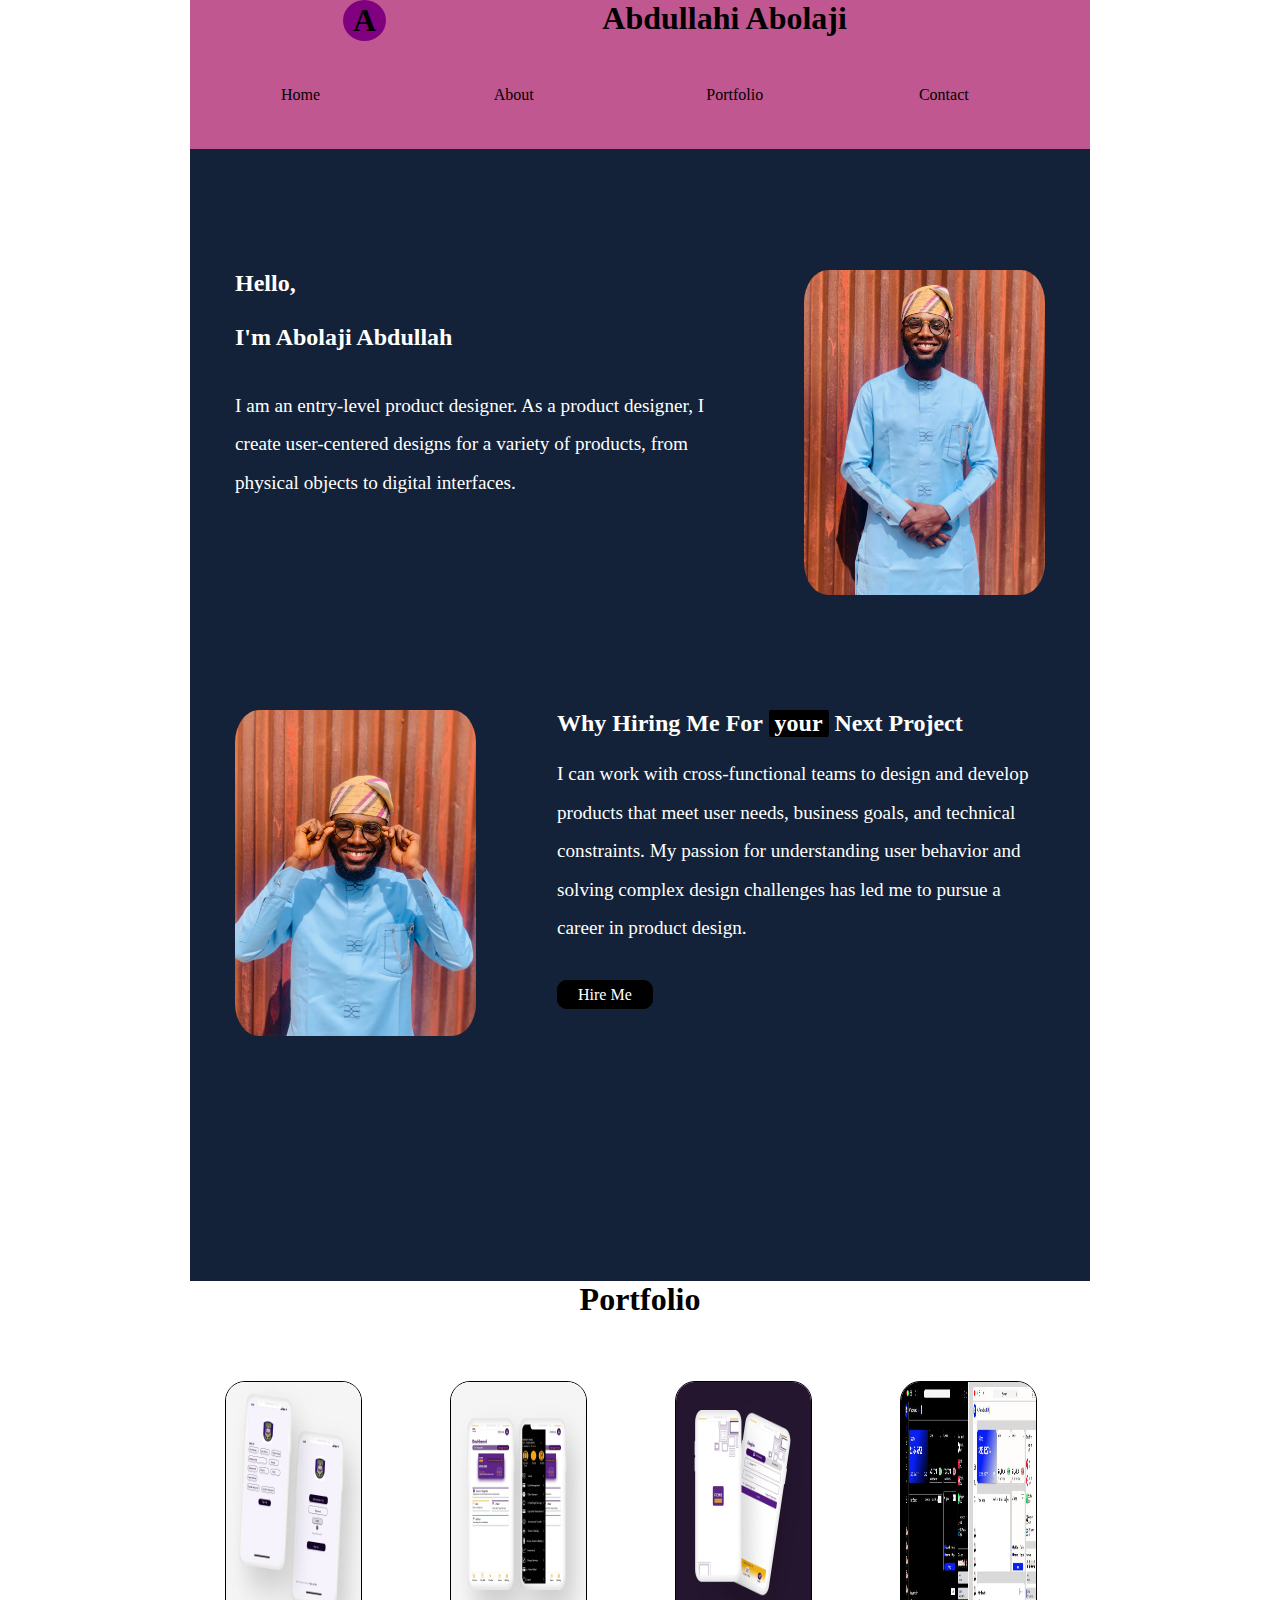
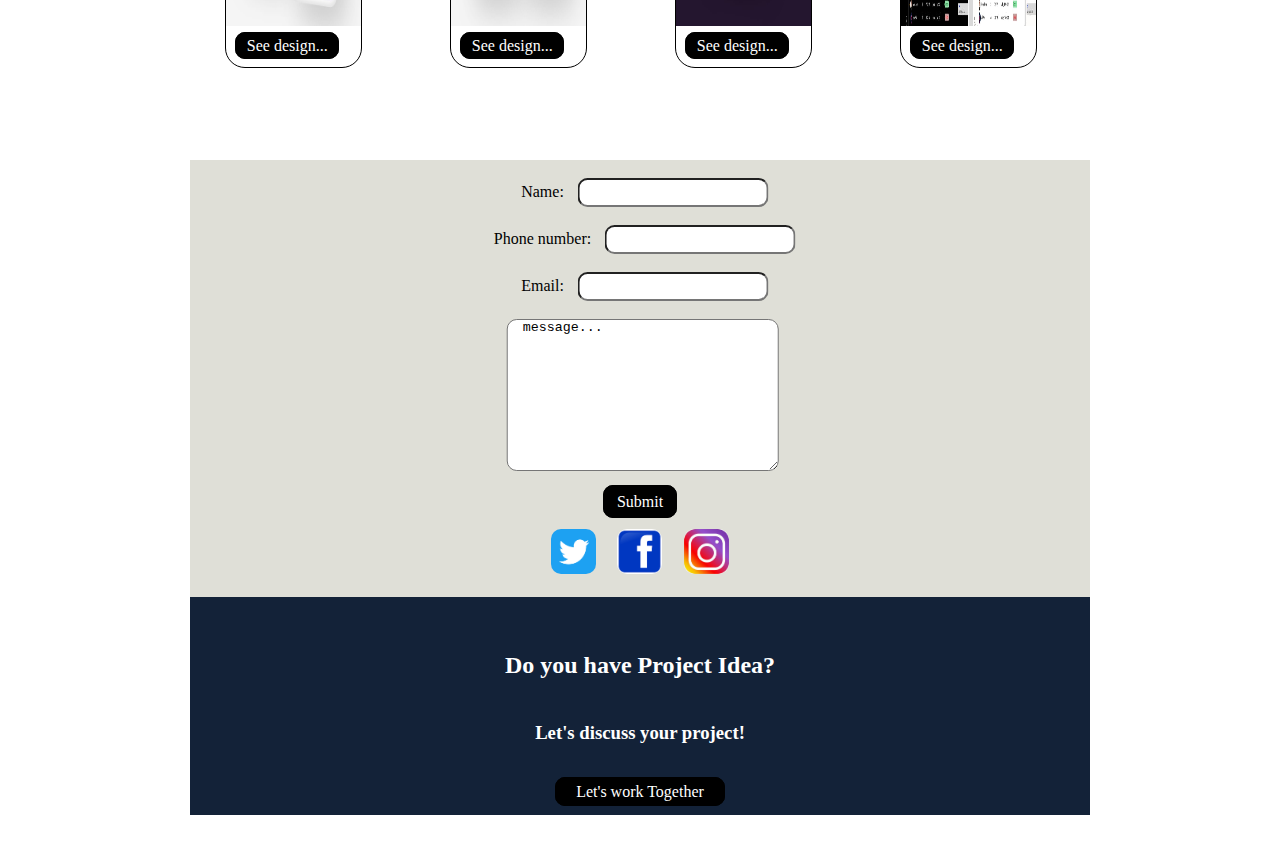
<file: index.html>
<!DOCTYPE html>
<html lang="en">

<head>
    <meta charset="UTF-8">
    <meta http-equiv="X-UA-Compatible" content="IE=edge">
    <meta name="viewport" content="width=device-width, initial-scale=1.0">
    <link rel="stylesheet" href="homepage.css">
    <title>Index</title>
</head>

<body>
    <div id="root">
        <div id="navbar">
            <span class="span">
                <h1 class="first-letter">A</h1>
                <h1 style="position: relative; right:10%;">
                    Abdullahi Abolaji
                </h1>
            </span>

            <div id="nav">
                <ul>
                    <li><a href="#navbar"> Home </a></li>
                    <li><a href="#about"> About </a></li>
                    <li><a href="#portfolio"> Portfolio </a></li>
                    <li><a href="#contact"> Contact </a></li>
                </ul>
            </div>
        </div>

        <div id="about">
            <div id="words">
                <h2>
                    Hello, <br> <br> I'm Abolaji Abdullah
                </h2> <br> <br>
                <p>
                    I am an entry-level product designer. As a product designer, I create user-centered designs for a
                    variety of products, from physical objects to digital interfaces.
                </p>
            </div>
            <div id="profile-img">
                <img src="images/profile-img.jpg" alt="">
            </div>
        </div>

        <div id="about2">
            <div id="profile-img2">
                <img src="images/profile-img2.jpg" alt="">
            </div>

            <div id="words">
                <h2>
                    Why Hiring Me For <span
                        style="background: rgb(0, 0, 0); color: #fff;padding: 6px;border-radius: 10px;">your</span> Next
                    Project
                </h2> <br>
                <p style="">
                    I can work with cross-functional teams
                    to design and develop products that meet user needs, business goals, and technical constraints. My
                    passion for understanding user behavior and solving complex design challenges has led me to pursue a
                    career in product design. <br> <br>
                </p>
                <span><a href=""> Hire Me</a></span>
            </div>
        </div>

        <div id="portfolio">
            <h1>Portfolio</h1> <br>

            <div id="portfolio-imgs">
                <div id="portfolio-img">
                    <img src="images/img1.jpg" alt="">
                    <h2>UI UX </h2> <br>
                    <span><a
                            href="https://www.behance.net/gallery/166124225/Onboarding-flow-of-a-University">
                            See design... </a></button>
                </div>
                <div id="portfolio-img">
                    <img src="images/img2.jpg" alt="">
                    <h2>UI UX </h2> <br>
                    <span><a href="https://www.behance.net/gallery/166124225/Onboarding-flow-of-a-University"> See
                            design... </a></button>
                </div>
                <div id="portfolio-img">
                    <img src="images/img3.jpg" alt="">
                    <h2>UI UX </h2> <br>
                    <span><a href="https://www.behance.net/gallery/166124225/Onboarding-flow-of-a-University"> See
                            design... </a></button>
                </div>
                <div id="portfolio-img">
                    <img src="images/img4.jpg" alt="">
                    <h2>UI UX </h2> <br>
                    <span><a href="https://www.behance.net/gallery/166124225/Onboarding-flow-of-a-University"> See
                            design... </a></button>
                </div>
            </div>
        </div>

        <div id="contact"> <br>
            <label for=""> Name:
                <input id="name" type="text" name="name">
            </label> <br> <br>
            <label for=""> Phone number:
                <input id="number" type="number" name="">
            </label> <br> <br>
            <label for=""> Email:
                <input id="" type="text" name="email">
            </label> <br> <br>
            <textarea name="" id="" cols="30" rows="10">message...</textarea> <br> <br>
            <span><a href="" id="submit">Submit</a></span> <br><br>


            <div id="contact-me">
                <a href="https://twitter.com/The_Asquare?t=Fv4G2hlRVItSI7U2lT0NGg&s=09"><img src="images/logo1.png"
                        alt=""></a>
                <a href="https://www.facebook.com/abolaji.abdullahi.7?mibextid=ZbWKwL"><img src="images/logo3.png"
                        alt=""></a>
                <a href="https://instagram.com/abolaji_abdul?igshid=ZDdkNTZiNTM="><img src="images/logo-2.jpeg"
                        alt=""></a>
            </div> <br>

        </div> <br>

        <div id="footer"> <br>
            <h2>Do you have Project Idea?</h2> <br>
            <h3> Let's discuss your project!</h3> <br>
            <!-- <p> There are many variations of passages of Lorem Ipsum available,
            but the majority have suffered alteration.</p> <br> <br> -->
            <span><a href="#contact" target="blank">Let's work Together</a></span>


        </div>

    </div> <br><br>
    </div>
</body>

</html>
</file>
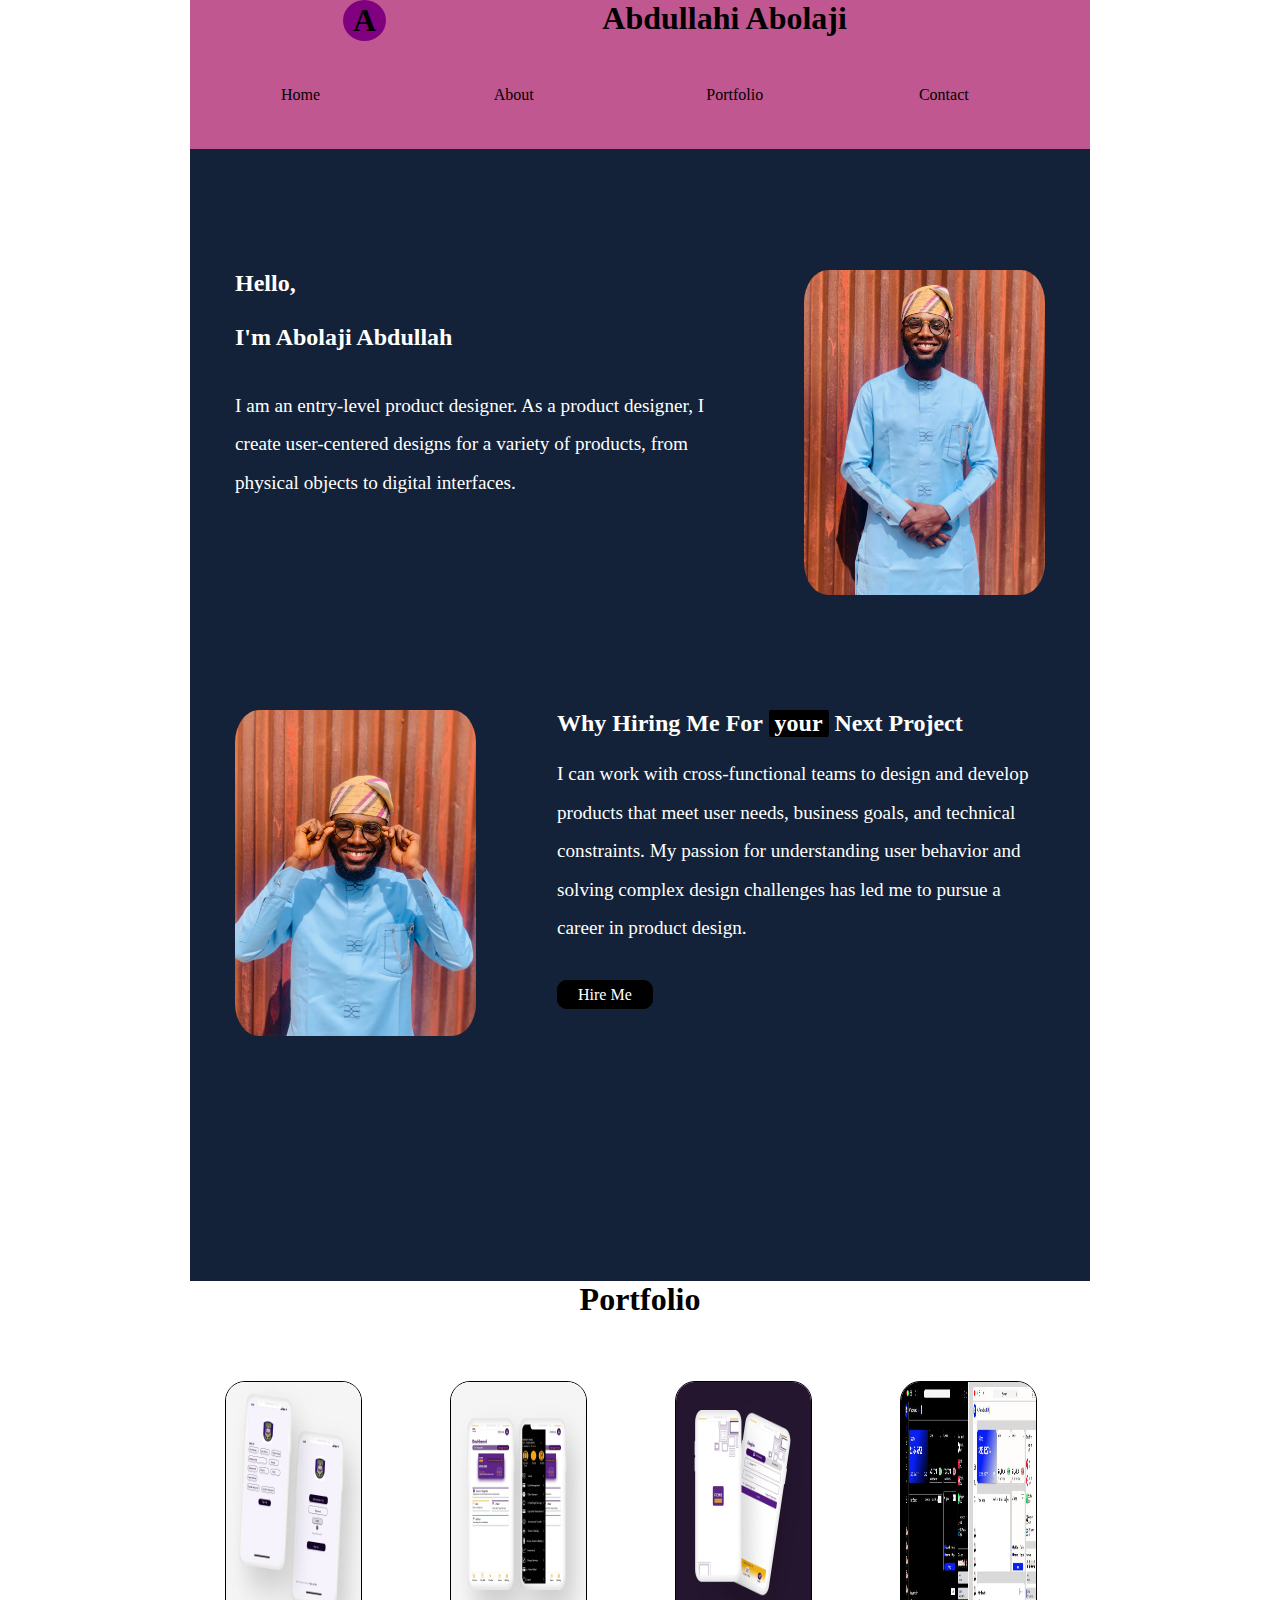
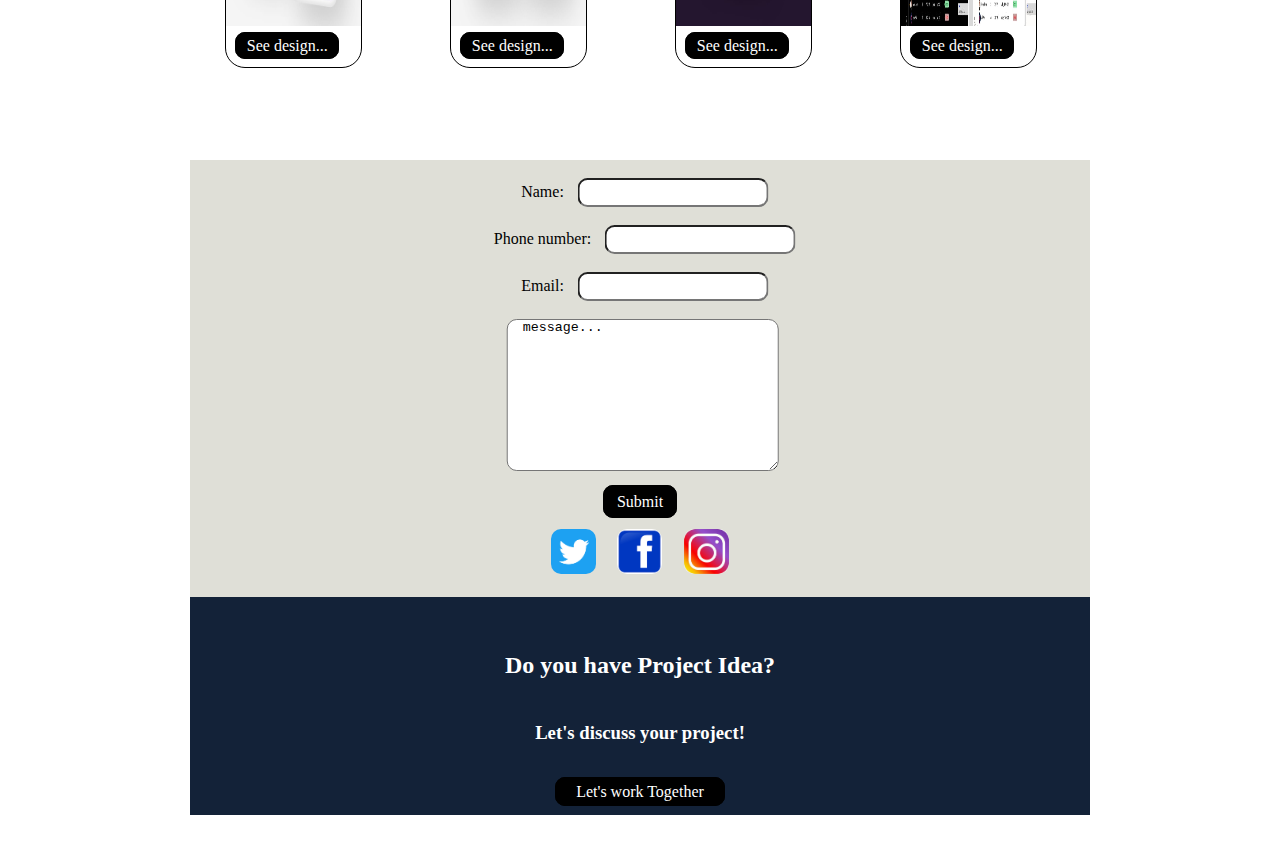
<file: Abdullah abolaji/index.html>
<!DOCTYPE html>
<html lang="en">

<head>
    <meta charset="UTF-8">
    <meta http-equiv="X-UA-Compatible" content="IE=edge">
    <meta name="viewport" content="width=device-width, initial-scale=1.0">
    <link rel="stylesheet" href="homepage.css">
    <title>Index</title>
</head>

<body>
    <div id="root">
        <div id="navbar">
            <span class="span">
                <h1 class="first-letter">A</h1>
                <h1 style="position: relative; right:10%;">
                    Abdullahi Abolaji
                </h1>
            </span>

            <div id="nav">
                <ul>
                    <li><a href="#navbar"> Home </a></li>
                    <li><a href="#about"> About </a></li>
                    <li><a href="#portfolio"> Portfolio </a></li>
                    <li><a href="#contact"> Contact </a></li>
                </ul>
            </div>
        </div>

        <div id="about">
            <div id="words">
                <h2>
                    Hello, <br> <br> I'm Abolaji Abdullah
                </h2> <br> <br>
                <p>
                    I am an entry-level product designer. As a product designer, I create user-centered designs for a
                    variety of products, from physical objects to digital interfaces.
                </p>
            </div>
            <div id="profile-img">
                <img src="images/profile-img.jpg" alt="">
            </div>
        </div>

        <div id="about2">
            <div id="profile-img2">
                <img src="images/profile-img2.jpg" alt="">
            </div>

            <div id="words">
                <h2>
                    Why Hiring Me For <span
                        style="background: rgb(0, 0, 0); color: #fff;padding: 6px;border-radius: 10px;">your</span> Next
                    Project
                </h2> <br>
                <p style="">
                    I can work with cross-functional teams
                    to design and develop products that meet user needs, business goals, and technical constraints. My
                    passion for understanding user behavior and solving complex design challenges has led me to pursue a
                    career in product design. <br> <br>
                </p>
                <span><a href=""> Hire Me</a></span>
            </div>
        </div>

        <div id="portfolio">
            <h1>Portfolio</h1> <br>

            <div id="portfolio-imgs">
                <div id="portfolio-img">
                    <img src="images/img1.jpg" alt="">
                    <h2>UI UX </h2> <br>
                    <span><a
                            href="https://www.behance.net/gallery/166124225/Onboarding-flow-of-a-University">
                            See design... </a></button>
                </div>
                <div id="portfolio-img">
                    <img src="images/img2.jpg" alt="">
                    <h2>UI UX </h2> <br>
                    <span><a href="https://www.behance.net/gallery/166124225/Onboarding-flow-of-a-University"> See
                            design... </a></button>
                </div>
                <div id="portfolio-img">
                    <img src="images/img3.jpg" alt="">
                    <h2>UI UX </h2> <br>
                    <span><a href="https://www.behance.net/gallery/166124225/Onboarding-flow-of-a-University"> See
                            design... </a></button>
                </div>
                <div id="portfolio-img">
                    <img src="images/img4.jpg" alt="">
                    <h2>UI UX </h2> <br>
                    <span><a href="https://www.behance.net/gallery/166124225/Onboarding-flow-of-a-University"> See
                            design... </a></button>
                </div>
            </div>
        </div>

        <div id="contact"> <br>
            <label for=""> Name:
                <input id="name" type="text" name="name">
            </label> <br> <br>
            <label for=""> Phone number:
                <input id="number" type="number" name="">
            </label> <br> <br>
            <label for=""> Email:
                <input id="" type="text" name="email">
            </label> <br> <br>
            <textarea name="" id="" cols="30" rows="10">message...</textarea> <br> <br>
            <span><a href="" id="submit">Submit</a></span> <br><br>


            <div id="contact-me">
                <a href="https://twitter.com/The_Asquare?t=Fv4G2hlRVItSI7U2lT0NGg&s=09"><img src="images/logo1.png"
                        alt=""></a>
                <a href="https://www.facebook.com/abolaji.abdullahi.7?mibextid=ZbWKwL"><img src="images/logo3.png"
                        alt=""></a>
                <a href="https://instagram.com/abolaji_abdul?igshid=ZDdkNTZiNTM="><img src="images/logo-2.jpeg"
                        alt=""></a>
            </div> <br>

        </div> <br>

        <div id="footer"> <br>
            <h2>Do you have Project Idea?</h2> <br>
            <h3> Let's discuss your project!</h3> <br>
            <!-- <p> There are many variations of passages of Lorem Ipsum available,
            but the majority have suffered alteration.</p> <br> <br> -->
            <span><a href="#contact" target="blank">Let's work Together</a></span>


        </div>

    </div> <br><br>
    </div>
</body>

</html>
</file>
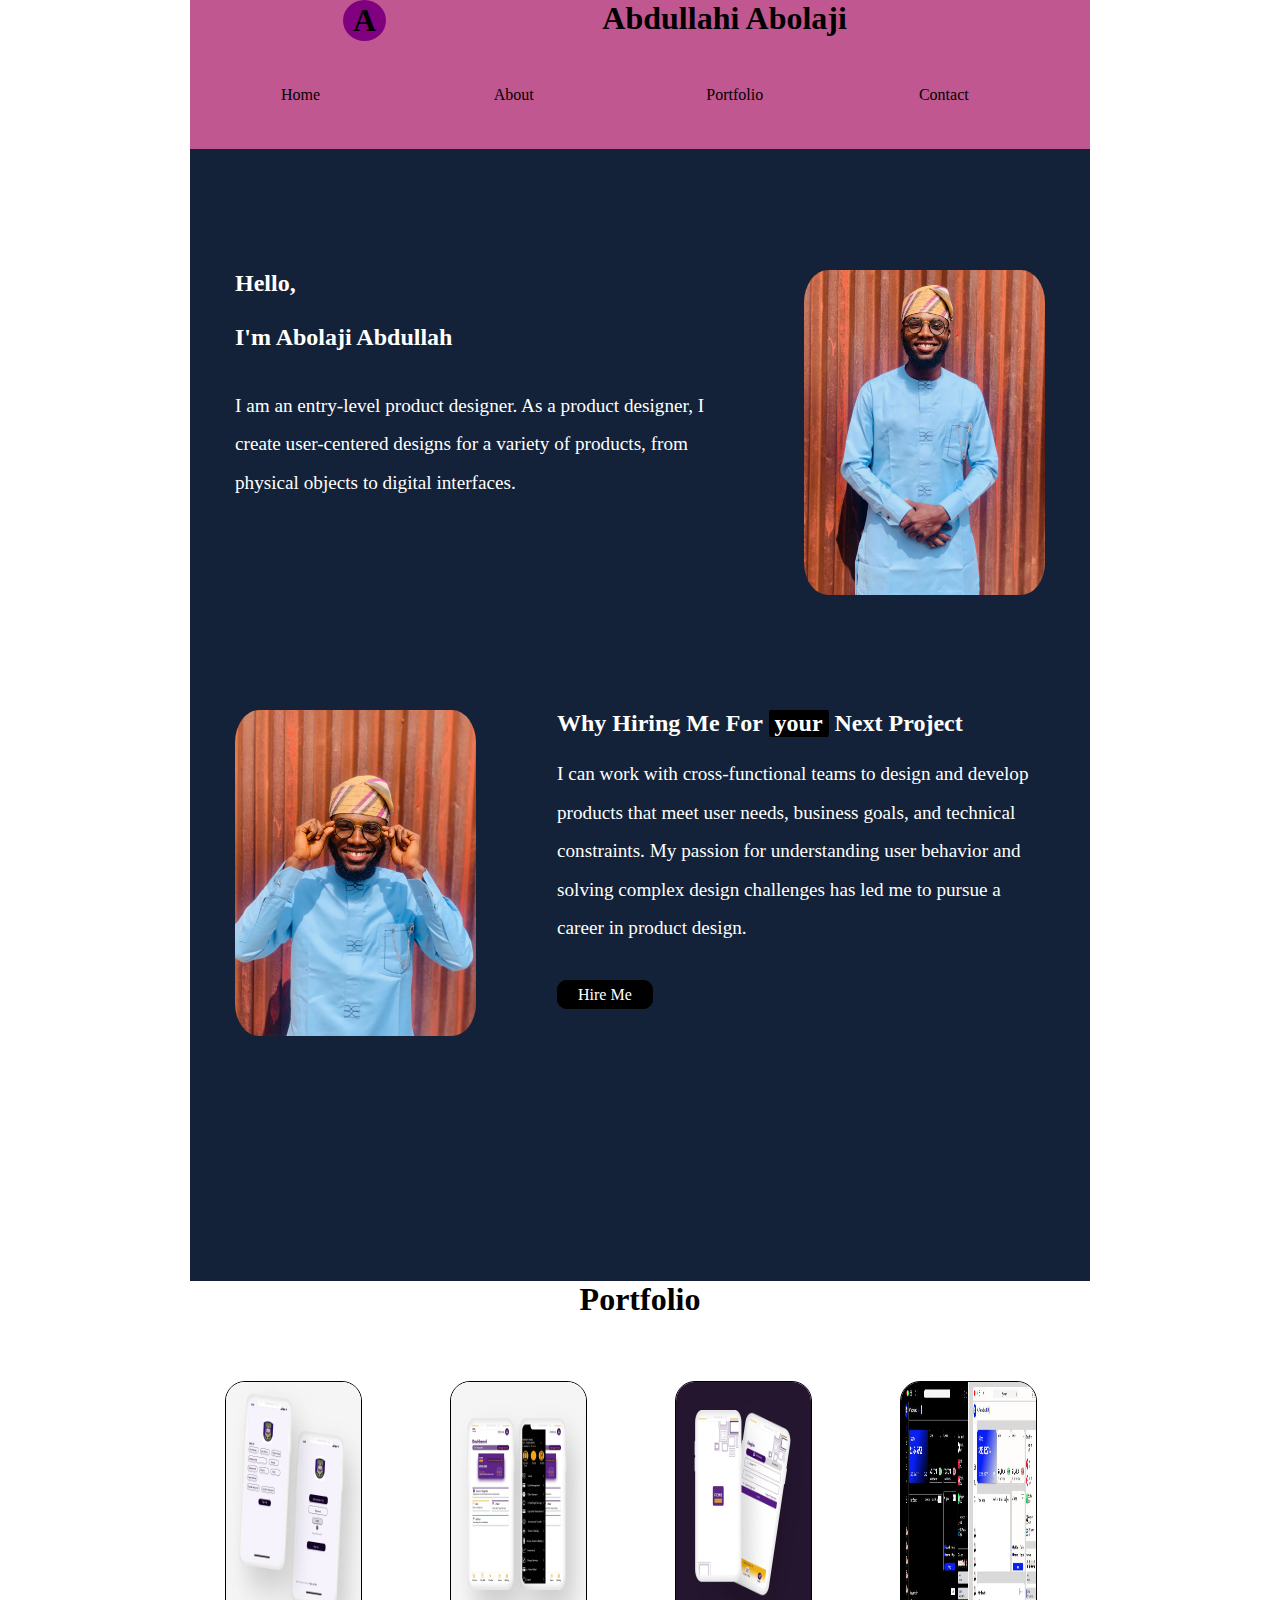
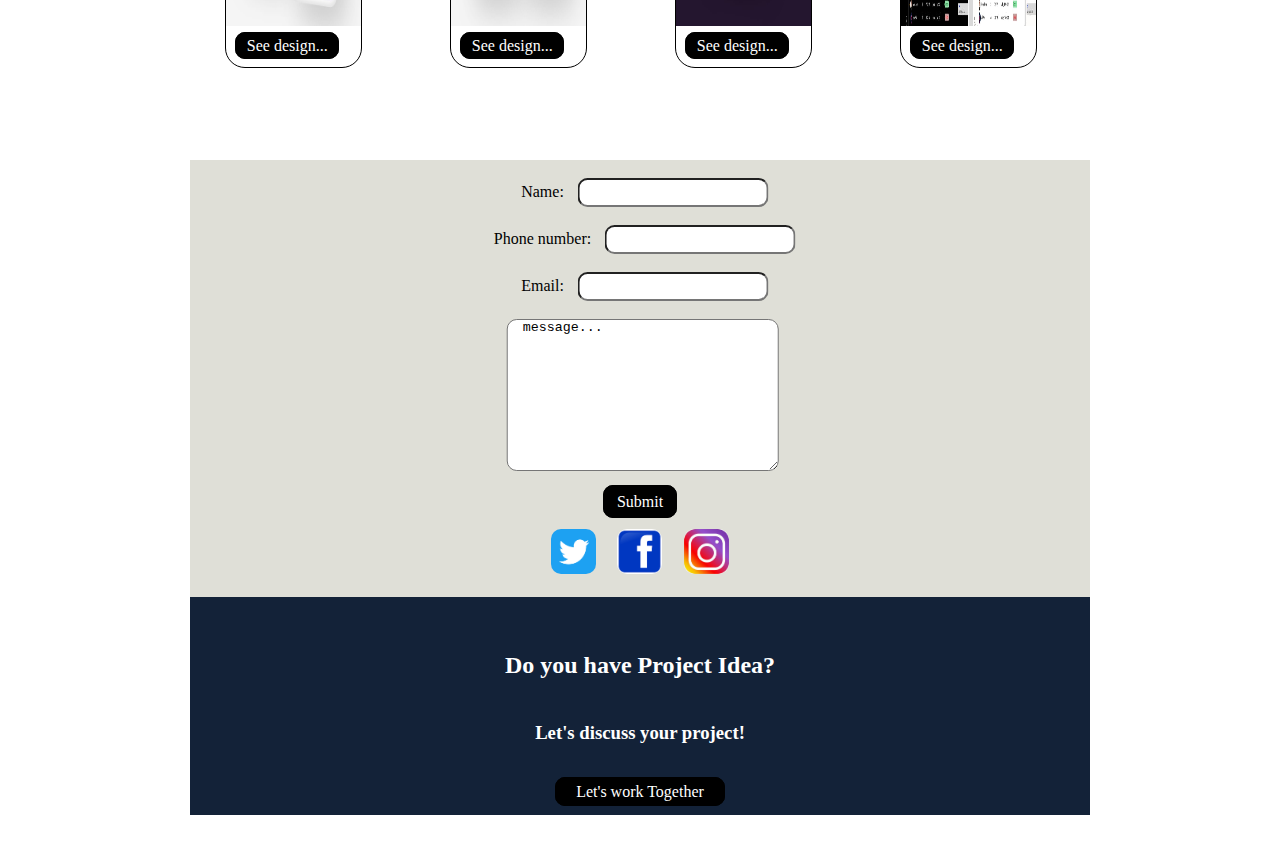
<file: homepage.html>
<!DOCTYPE html>
<html lang="en">

<head>
    <meta charset="UTF-8">
    <meta http-equiv="X-UA-Compatible" content="IE=edge">
    <meta name="viewport" content="width=device-width, initial-scale=1.0">
    <link rel="stylesheet" href="homepage.css">
    <title>Index</title>
</head>

<body>
    <div id="root">
        <div id="navbar">
            <span class="span">
                <h1 class="first-letter">A</h1>
                <h1 style="position: relative; right:10%;">
                    Abdullahi Abolaji
                </h1>
            </span>

            <div id="nav">
                <ul>
                    <li><a href="#about"> Home </a></li>
                    <li><a href="#about"> About </a></li>
                    <li><a href="#portfolio"> Portfolio </a></li>
                    <li><a href="#contact"> Contact </a></li>
                </ul>
            </div>
        </div>

        <div id="about">
            <div id="words">
                <h2>
                    Hello, <br> <br> I'm Abolaji Abdullah
                </h2> <br> <br>
                <p>
                    I am an entry-level product designer. As a product designer, I create user-centered designs for a
                    variety of products, from physical objects to digital interfaces.
                </p>
            </div>
            <div id="profile-img">
                <img src="images/profile-img.jpg" alt="">
            </div>
        </div>

        <div id="about2">
            <div id="profile-img2">
                <img src="images/profile-img2.jpg" alt="">
            </div>

            <div id="words">
                <h2>
                    Why Hiring Me For <span
                        style="background: rgb(0, 0, 0); color: #fff;padding: 6px;border-radius: 10px;">your</span> Next
                    Project
                </h2> <br>
                <p style="">
                    I can work with cross-functional teams
                    to design and develop products that meet user needs, business goals, and technical constraints. My
                    passion for understanding user behavior and solving complex design challenges has led me to pursue a
                    career in product design. <br> <br>
                </p>
                <span><a href=""> Hire Me</a></span>
            </div>
        </div>

        <div id="portfolio">
            <h1>Portfolio</h1> <br>

            <div id="portfolio-imgs">
                <div id="portfolio-img">
                    <img src="images/img1.jpg" alt="">
                    <h2>UI UX </h2> <br>
                    <span><a
                            href="https://www.behance.net/gallery/166124225/Onboarding-flow-of-a-University" >
                            See design... </a></button>
                </div>
                <div id="portfolio-img">
                    <img src="images/img2.jpg" alt="">
                    <h2>UI UX </h2> <br>
                    <span><a href="https://www.behance.net/gallery/166124225/Onboarding-flow-of-a-University"> See
                            design... </a></button>
                </div>
                <div id="portfolio-img">
                    <img src="images/img3.jpg" alt="">
                    <h2>UI UX </h2> <br>
                    <span><a href="https://www.behance.net/gallery/166124225/Onboarding-flow-of-a-University"> See
                            design... </a></button>
                </div>
                <div id="portfolio-img">
                    <img src="images/img4.jpg" alt="">
                    <h2>UI UX </h2> <br>
                    <span><a href="https://www.behance.net/gallery/166124225/Onboarding-flow-of-a-University"> See
                            design... </a></button>
                </div>
            </div>
        </div>

        <div id="contact"> <br>
            <label for=""> Name:
                <input id="name" type="text" name="name">
            </label> <br> <br>
            <label for=""> Phone number:
                <input id="number" type="number" name="">
            </label> <br> <br>
            <label for=""> Email:
                <input id="" type="text" name="email">
            </label> <br> <br>
            <textarea name="" id="" cols="30" rows="10">message...</textarea> <br> <br>
            <span><a href="" id="submit">Submit</a></span> <br><br>


            <div id="contact-me">
                <a href="https://twitter.com/The_Asquare?t=Fv4G2hlRVItSI7U2lT0NGg&s=09"><img src="images/logo1.png"
                        alt=""></a>
                <a href="https://www.facebook.com/abolaji.abdullahi.7?mibextid=ZbWKwL"><img src="images/logo3.png"
                        alt=""></a>
                <a href="https://instagram.com/abolaji_abdul?igshid=ZDdkNTZiNTM="><img src="images/logo-2.jpeg"
                        alt=""></a>
            </div> <br>

        </div> <br>

        <div id="footer"> <br>
            <h2>Do you have Project Idea?</h2> <br>
            <h3> Let's discuss your project!</h3> <br>
            <!-- <p> There are many variations of passages of Lorem Ipsum available,
            but the majority have suffered alteration.</p> <br> <br> -->
            <span><a href="#contact" target="blank">Let's work Together</a></span>


        </div>

    </div> <br><br>
    </div>
</body>

</html>
</file>
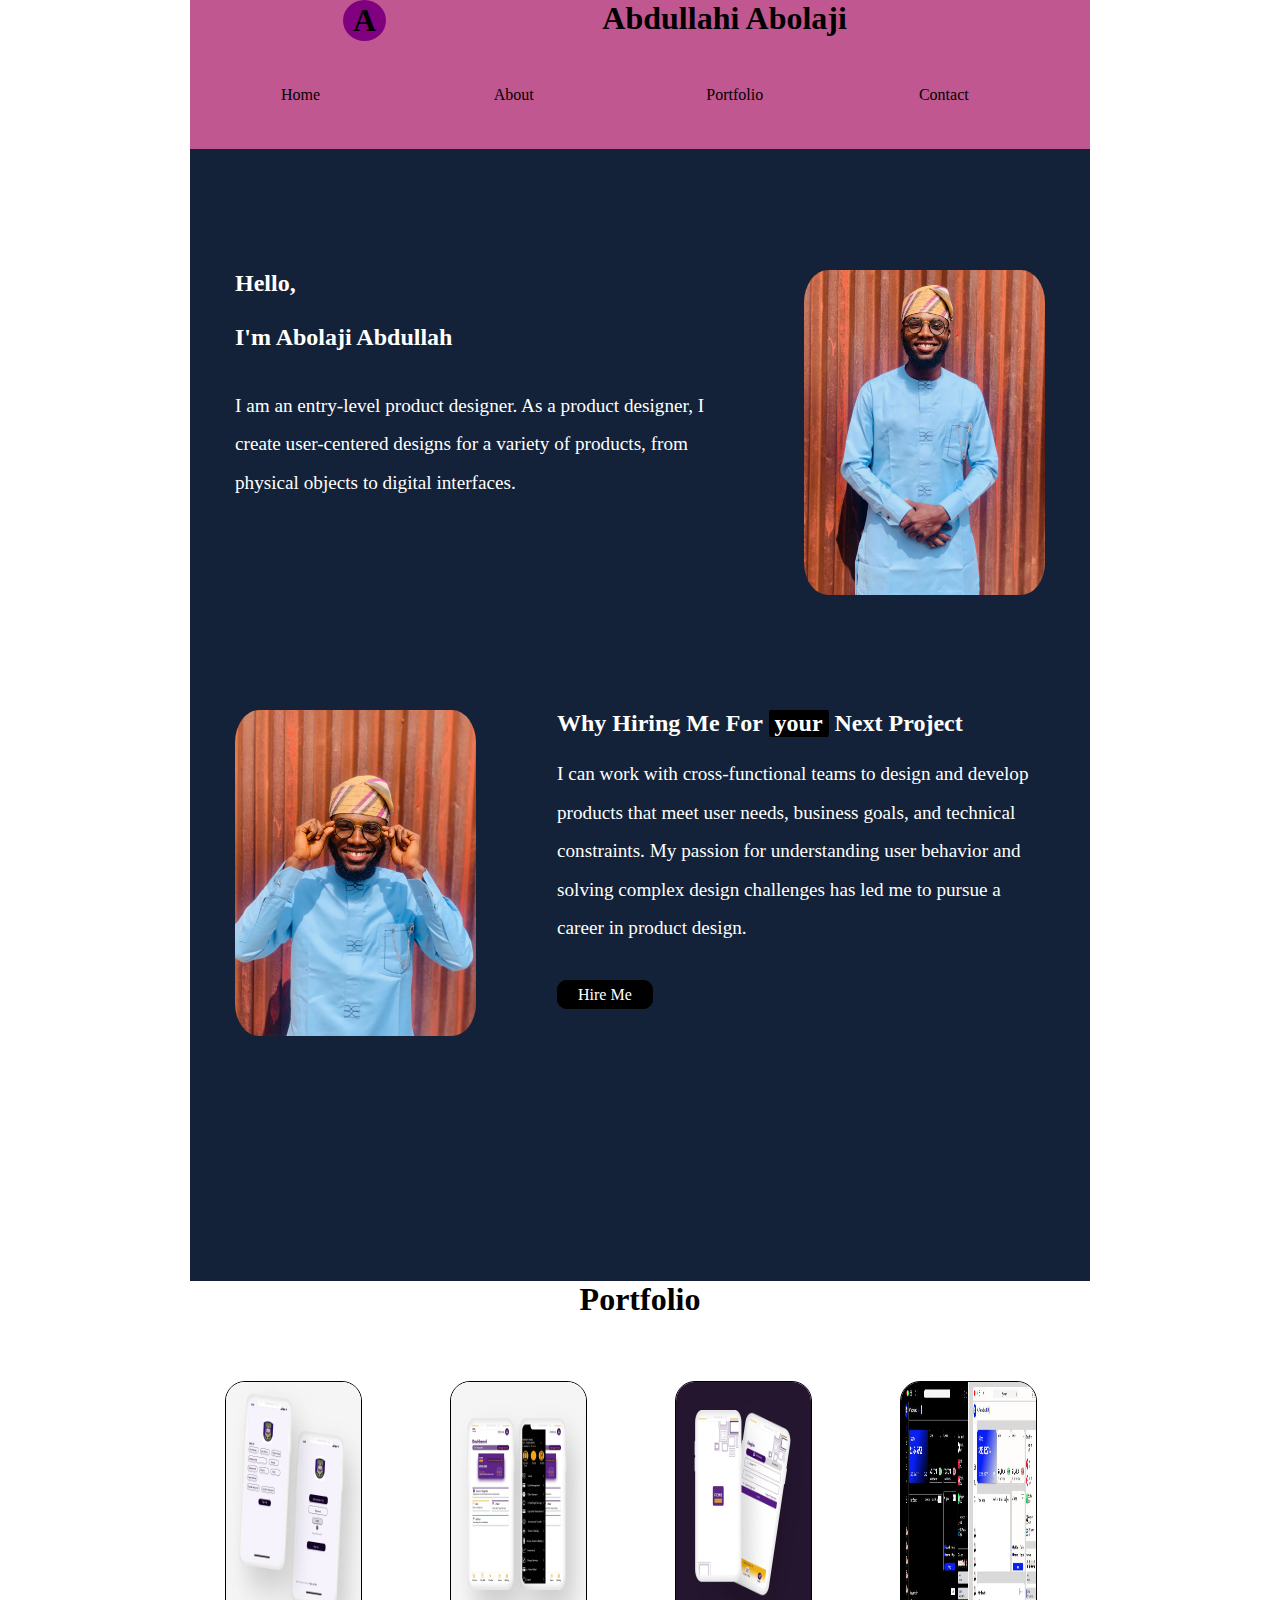
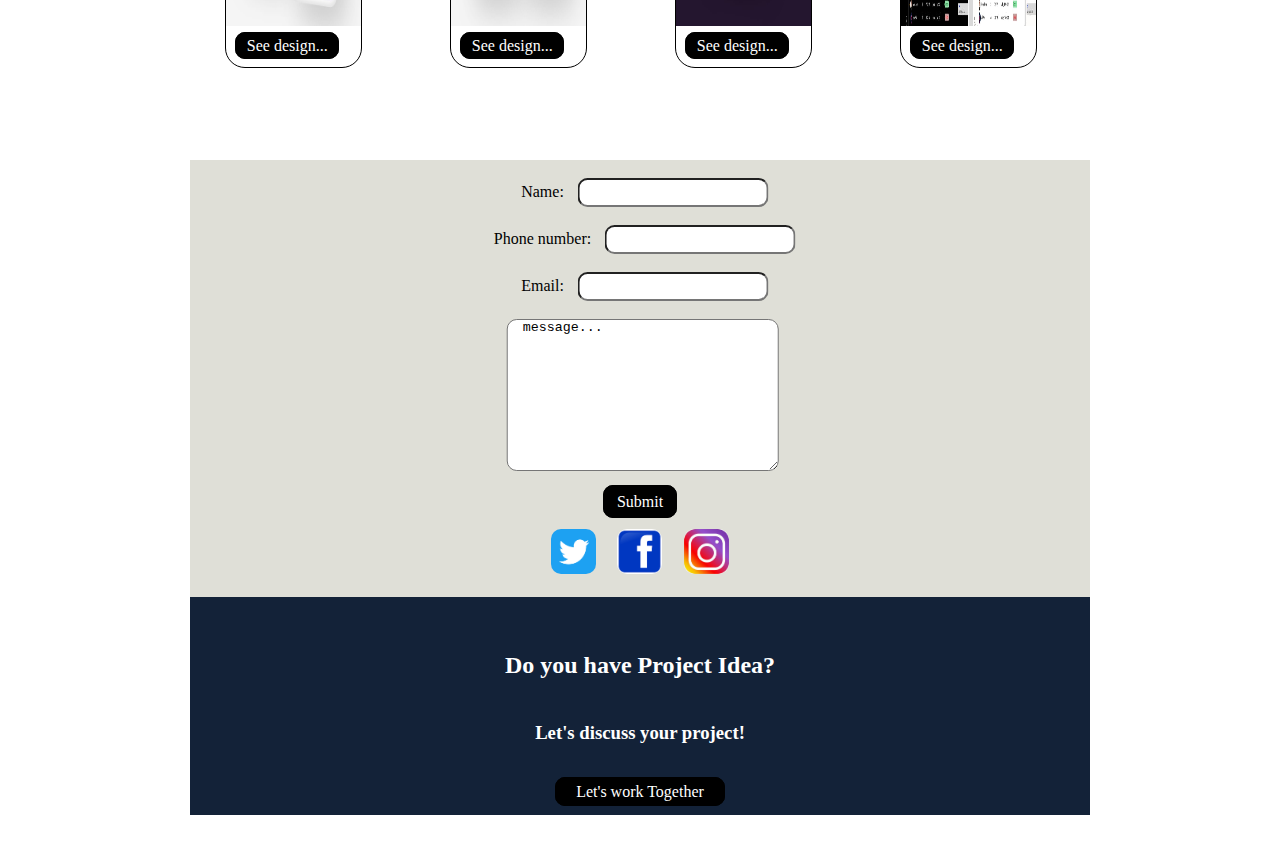
<file: Abdullah abolaji/homepage.html>
<!DOCTYPE html>
<html lang="en">

<head>
    <meta charset="UTF-8">
    <meta http-equiv="X-UA-Compatible" content="IE=edge">
    <meta name="viewport" content="width=device-width, initial-scale=1.0">
    <link rel="stylesheet" href="homepage.css">
    <title>Index</title>
</head>

<body>
    <div id="root">
        <div id="navbar">
            <span class="span">
                <h1 class="first-letter">A</h1>
                <h1 style="position: relative; right:10%;">
                    Abdullahi Abolaji
                </h1>
            </span>

            <div id="nav">
                <ul>
                    <li><a href="#about"> Home </a></li>
                    <li><a href="#about"> About </a></li>
                    <li><a href="#portfolio"> Portfolio </a></li>
                    <li><a href="#contact"> Contact </a></li>
                </ul>
            </div>
        </div>

        <div id="about">
            <div id="words">
                <h2>
                    Hello, <br> <br> I'm Abolaji Abdullah
                </h2> <br> <br>
                <p>
                    I am an entry-level product designer. As a product designer, I create user-centered designs for a
                    variety of products, from physical objects to digital interfaces.
                </p>
            </div>
            <div id="profile-img">
                <img src="images/profile-img.jpg" alt="">
            </div>
        </div>

        <div id="about2">
            <div id="profile-img2">
                <img src="images/profile-img2.jpg" alt="">
            </div>

            <div id="words">
                <h2>
                    Why Hiring Me For <span
                        style="background: rgb(0, 0, 0); color: #fff;padding: 6px;border-radius: 10px;">your</span> Next
                    Project
                </h2> <br>
                <p style="">
                    I can work with cross-functional teams
                    to design and develop products that meet user needs, business goals, and technical constraints. My
                    passion for understanding user behavior and solving complex design challenges has led me to pursue a
                    career in product design. <br> <br>
                </p>
                <span><a href=""> Hire Me</a></span>
            </div>
        </div>

        <div id="portfolio">
            <h1>Portfolio</h1> <br>

            <div id="portfolio-imgs">
                <div id="portfolio-img">
                    <img src="images/img1.jpg" alt="">
                    <h2>UI UX </h2> <br>
                    <span><a
                            href="https://www.behance.net/gallery/166124225/Onboarding-flow-of-a-University" >
                            See design... </a></button>
                </div>
                <div id="portfolio-img">
                    <img src="images/img2.jpg" alt="">
                    <h2>UI UX </h2> <br>
                    <span><a href="https://www.behance.net/gallery/166124225/Onboarding-flow-of-a-University"> See
                            design... </a></button>
                </div>
                <div id="portfolio-img">
                    <img src="images/img3.jpg" alt="">
                    <h2>UI UX </h2> <br>
                    <span><a href="https://www.behance.net/gallery/166124225/Onboarding-flow-of-a-University"> See
                            design... </a></button>
                </div>
                <div id="portfolio-img">
                    <img src="images/img4.jpg" alt="">
                    <h2>UI UX </h2> <br>
                    <span><a href="https://www.behance.net/gallery/166124225/Onboarding-flow-of-a-University"> See
                            design... </a></button>
                </div>
            </div>
        </div>

        <div id="contact"> <br>
            <label for=""> Name:
                <input id="name" type="text" name="name">
            </label> <br> <br>
            <label for=""> Phone number:
                <input id="number" type="number" name="">
            </label> <br> <br>
            <label for=""> Email:
                <input id="" type="text" name="email">
            </label> <br> <br>
            <textarea name="" id="" cols="30" rows="10">message...</textarea> <br> <br>
            <span><a href="" id="submit">Submit</a></span> <br><br>


            <div id="contact-me">
                <a href="https://twitter.com/The_Asquare?t=Fv4G2hlRVItSI7U2lT0NGg&s=09"><img src="images/logo1.png"
                        alt=""></a>
                <a href="https://www.facebook.com/abolaji.abdullahi.7?mibextid=ZbWKwL"><img src="images/logo3.png"
                        alt=""></a>
                <a href="https://instagram.com/abolaji_abdul?igshid=ZDdkNTZiNTM="><img src="images/logo-2.jpeg"
                        alt=""></a>
            </div> <br>

        </div> <br>

        <div id="footer"> <br>
            <h2>Do you have Project Idea?</h2> <br>
            <h3> Let's discuss your project!</h3> <br>
            <!-- <p> There are many variations of passages of Lorem Ipsum available,
            but the majority have suffered alteration.</p> <br> <br> -->
            <span><a href="#contact" target="blank">Let's work Together</a></span>


        </div>

    </div> <br><br>
    </div>
</body>

</html>
</file>
<file: homepage.css>
* {
    overflow-x: hidden;
    margin: 0 auto;
    padding: 0;
    max-width: 900px;
    transition: .2s;
}

#root {
    background-color: #132238;
}

#navbar {
    position: fixed;
    width: 100vw;
    background: #c05791;
    z-index: 9;
}

.span {
    display: flex;
    margin-left: 0;
}

.first-letter {
    background: purple;
    border-radius: 50%;
    height: 100%;
    padding: 2px 10px;
}

#nav {
    margin-right: 0;
}

li {
    width: 80px;
}

#nav ul {
    display: flex;
    justify-content: space-between;
    gap: 5%;
    padding: 5%;
}

li a {
    text-decoration: none;
    color: black;
}

a:hover {
    text-decoration: underline;
}

#about {
    background-color: #132238;
    margin-top: 25%;
    display: flex;
    justify-content: space-between;
    gap: 10%;
    padding: 0 7%;
    color: #FFF;
    padding: 5%;
}

#about2 {
    background-color: #132238;
    margin-top: 25%;
    display: flex;
    justify-content: space-between;
    gap: 10%;
    padding: 0 7%;
    color: #FFF;
    padding: 5%;
    position: relative;
    transform: translateY(-15%);
}

#profile-img {
    width: 2000px;
    /* height: 300px; */
    overflow-y: hidden;
    /* padding: 5% 0;  */
}

#profile-img img {
    width: 100%;
    height: 100%;
    border-radius: 10%;
}

#profile-img2 {
    width: 2000px;
    /* height: 300px; */
    overflow-y: hidden;
    /* padding: 5% 0;  */
}

#profile-img2 img {
    width: 100%;
    height: 100%;
    border-radius: 10%;
}

#words {
    text-align: left;
    overflow: hidden;
    width: 500%;
    /* height: 380px; */
}

span a:not(#submit) {
    text-decoration: none;
    padding: 5px 20px;
    color: #fff;
    background: rgb(0, 0, 0);
    border: 1px solid black;
    border-radius: 10px;
}


#portfolio {
    background: #FFF;
}

#portfolio h1 {
    text-align: center;
}

#portfolio-img {
    max-width: 300px;
    max-height: 400px;
    padding: 2% 5%;
    overflow: hidden;
}

#portfolio-img img {
    width: 100%;
    height: 100%;
    border-radius: 20px;
    border: 1px solid black;
    padding-bottom: 30%;
    transform: translateX(-10px);
}

#portfolio-img h2,
#portfolio-img span {
    position: relative;
    bottom: 80px;
}

#contact {
    height: 120%;
    background-color: rgb(223, 223, 215);
}

#contact input,
label {
    transform: translatex(5%);
    border-radius: 10px;
    padding: 5px;
}

textarea {
    transform: translatex(1%);
    border-radius: 10px;
    padding-left: 15px;
}

span a#submit {
    color: #fff;
    text-decoration: none;
    padding: 7px 13px;
    background: rgb(0, 0, 0);
    border: 1px solid black;
    /* transform: translateY(15%); */
    border-radius: 10px;
}

#contact-me {
    width: 200px;
    height: 50px;
    display: flex;
    /* justify-content: space-between; */
}

#contact-me img {
    border-radius: 10px;
    overflow-y: hidden;
    max-width: 100%;
    height: 90%;
}

#contact-me2 {
    visibility: hidden;
}

#footer {
    background: #132238;
    height: 200px;
    text-align: center;
    color: #FFF;
}

/* @media screen and (max-width: 640px) and (min-width: 440px) {
    /* #about #words p{
        /* max-height: 390px; 
        line-height: 1;
        position: relative;
        bottom: 20px;
    }
} */

@media screen and (min-width:440px) {
    #portfolio-imgs {
        display: flex;
        padding-bottom: 10%;
    }

    #portfolio-img {
        overflow: hidden;
        padding: 5%;
    }

    #portfolio-img h2 {
        visibility: hidden;
    }

    #portfolio-img span a {
        padding: 3% 8%;
    }

    #about2 {
        transform: translateY(-200px);
        height: 20%;
    }

    #contact {
        text-align: center;
        /* transform: translateY(-200px); */
    }

    #footer {
        line-height: 1.8;
    }

    p {
        line-height: 2;
        font-size: larger;
    }
}
</file>
<file: Abdullah abolaji/homepage.css>
* {
    overflow-x: hidden;
    margin: 0 auto;
    padding: 0;
    max-width: 900px;
    transition: .2s;
}

#root {
    background-color: #132238;
}

#navbar {
    position: fixed;
    width: 100vw;
    background: #c05791;
    z-index: 9;
}

.span {
    display: flex;
    margin-left: 0;
}

.first-letter {
    background: purple;
    border-radius: 50%;
    height: 100%;
    padding: 2px 10px;
}

#nav {
    margin-right: 0;
}

li {
    width: 80px;
}

#nav ul {
    display: flex;
    justify-content: space-between;
    gap: 5%;
    padding: 5%;
}

li a {
    text-decoration: none;
    color: black;
}

a:hover {
    text-decoration: underline;
}

#about {
    background-color: #132238;
    margin-top: 25%;
    display: flex;
    justify-content: space-between;
    gap: 10%;
    padding: 0 7%;
    color: #FFF;
    padding: 5%;
}

#about2 {
    background-color: #132238;
    margin-top: 25%;
    display: flex;
    justify-content: space-between;
    gap: 10%;
    padding: 0 7%;
    color: #FFF;
    padding: 5%;
    position: relative;
    transform: translateY(-15%);
}

#profile-img {
    width: 2000px;
    /* height: 300px; */
    overflow-y: hidden;
    /* padding: 5% 0;  */
}

#profile-img img {
    width: 100%;
    height: 100%;
    border-radius: 10%;
}

#profile-img2 {
    width: 2000px;
    /* height: 300px; */
    overflow-y: hidden;
    /* padding: 5% 0;  */
}

#profile-img2 img {
    width: 100%;
    height: 100%;
    border-radius: 10%;
}

#words {
    text-align: left;
    overflow: hidden;
    width: 500%;
    /* height: 380px; */
}

span a:not(#submit) {
    text-decoration: none;
    padding: 5px 20px;
    color: #fff;
    background: rgb(0, 0, 0);
    border: 1px solid black;
    border-radius: 10px;
}


#portfolio {
    background: #FFF;
}

#portfolio h1 {
    text-align: center;
}

#portfolio-img {
    max-width: 300px;
    max-height: 400px;
    padding: 2% 5%;
    overflow: hidden;
}

#portfolio-img img {
    width: 100%;
    height: 100%;
    border-radius: 20px;
    border: 1px solid black;
    padding-bottom: 30%;
    transform: translateX(-10px);
}

#portfolio-img h2,
#portfolio-img span {
    position: relative;
    bottom: 80px;
}

#contact {
    height: 120%;
    background-color: rgb(223, 223, 215);
}

#contact input,
label {
    transform: translatex(5%);
    border-radius: 10px;
    padding: 5px;
}

textarea {
    transform: translatex(1%);
    border-radius: 10px;
    padding-left: 15px;
}

span a#submit {
    color: #fff;
    text-decoration: none;
    padding: 7px 13px;
    background: rgb(0, 0, 0);
    border: 1px solid black;
    /* transform: translateY(15%); */
    border-radius: 10px;
}

#contact-me {
    width: 200px;
    height: 50px;
    display: flex;
    /* justify-content: space-between; */
}

#contact-me img {
    border-radius: 10px;
    overflow-y: hidden;
    max-width: 100%;
    height: 90%;
}

#contact-me2 {
    visibility: hidden;
}

#footer {
    background: #132238;
    height: 200px;
    text-align: center;
    color: #FFF;
}

/* @media screen and (max-width: 640px) and (min-width: 440px) {
    /* #about #words p{
        /* max-height: 390px; 
        line-height: 1;
        position: relative;
        bottom: 20px;
    }
} */

@media screen and (min-width:440px) {
    #portfolio-imgs {
        display: flex;
        padding-bottom: 10%;
    }

    #portfolio-img {
        overflow: hidden;
        padding: 5%;
    }

    #portfolio-img h2 {
        visibility: hidden;
    }

    #portfolio-img span a {
        padding: 3% 8%;
    }

    #about2 {
        transform: translateY(-200px);
        height: 20%;
    }

    #contact {
        text-align: center;
        /* transform: translateY(-200px); */
    }

    #footer {
        line-height: 1.8;
    }

    p {
        line-height: 2;
        font-size: larger;
    }
}
</file>
